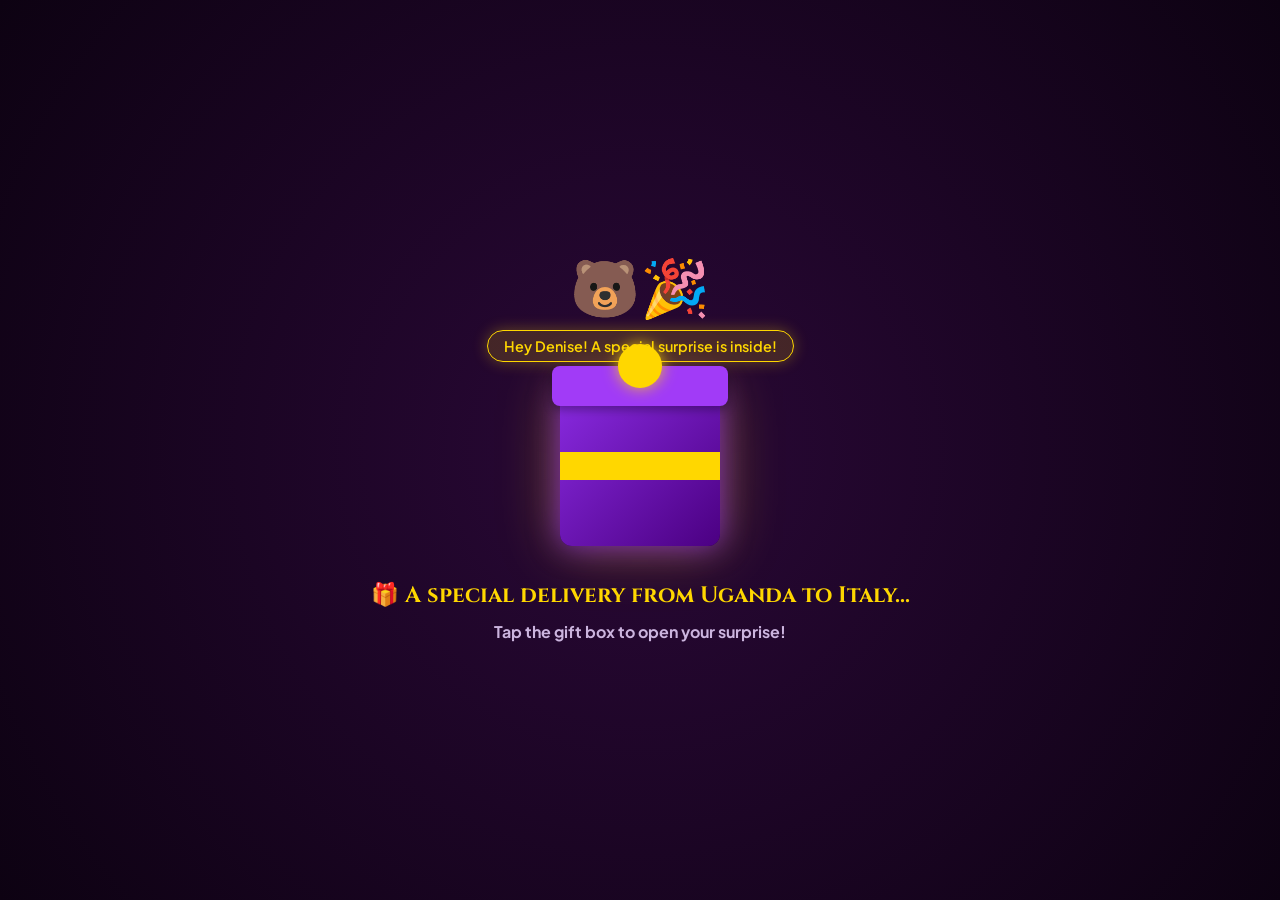
<file: index.html>
<!DOCTYPE html>
<html lang="en">
<head>
  <meta charset="UTF-8" />
  <meta name="viewport" content="width=device-width, initial-scale=1.0" />
  <title>Happy 29th Birthday Denise! 👑✨</title>
  <link rel="stylesheet" href="style.css" />
  <!-- Google Fonts -->
  <link rel="preconnect" href="https://fonts.googleapis.com">
  <link rel="preconnect" href="https://fonts.gstatic.com" crossorigin>
  <link href="https://fonts.googleapis.com/css2?family=Cinzel:wght@700&family=Plus+Jakarta+Sans:wght@400;600;800&family=Sacramento&display=swap" rel="stylesheet">
</head>
<body>

  <!-- Dual Audio Playlist for Seamless Seamless Transition -->
  <audio id="bg-music-1" preload="auto">
    <source src="./assets/birthday_song.mp3" type="audio/mpeg">
  </audio>
  <audio id="bg-music-2" preload="auto">
    <source src="./assets/birthday-song2.mp3" type="audio/mpeg">
  </audio>

  <!-- Canvas elements for FX -->
  <canvas id="sparkle-canvas"></canvas>
  <canvas id="confetti-canvas"></canvas>

  <!-- WOW Intro Gift Box Overlay with Dancing Mascot -->
  <div id="gift-modal" class="gift-modal-overlay">
    <div class="gift-wrapper">
      <!-- Animated Party Mascot -->
      <div class="mascot-container">
        <div class="mascot-dance">🐻🎉</div>
        <div class="mascot-speech">Hey Denise! A special surprise is inside!</div>
      </div>

      <div class="gift-box" id="gift-box">
        <div class="gift-lid" id="gift-lid">
          <div class="ribbon-bow"></div>
        </div>
        <div class="gift-body">
          <div class="ribbon-vertical"></div>
          <div class="ribbon-horizontal"></div>
        </div>
      </div>
      <h2 class="gift-prompt">🎁 A special delivery from Uganda to Italy...<br><span>Tap the gift box to open your surprise!</span></h2>
    </div>
  </div>

  <!-- Main Website Content (Hidden initially) -->
  <main id="main-content" class="content-hidden">
    
    <!-- Audio Floating Controller -->
    <div class="audio-control-bar">
      <button id="music-toggle-btn" class="glow-btn">🎵 Pause Music</button>
    </div>

    <!-- SECTION 1: HERO SPOTLIGHT & COUNTDOWN -->
    <section class="level-section reveal-on-scroll" id="section-1">
      <div class="badge">CELEBRATION STARTS</div>
      <h1 class="hero-title">Happy 29th Birthday, <br><span class="highlight-purple">Denise!</span> 👑✨</h1>
      <p class="hero-subtext">Crafted with infinite love by your brother <strong>Davies</strong></p>
      
      <div class="countdown-card glass-panel">
        <h3>Countdown to Denise's Big 30th Chapter ⏳</h3>
        <div class="countdown-grid">
          <div class="time-unit"><span id="days">00</span><label>Days</label></div>
          <div class="time-unit"><span id="hours">00</span><label>Hours</label></div>
          <div class="time-unit"><span id="minutes">00</span><label>Mins</label></div>
          <div class="time-unit"><span id="seconds">00</span><label>Secs</label></div>
        </div>
      </div>

      <!-- Scroll Down Indicator -->
      <div class="scroll-indicator">
        <p>Scroll down to explore your day ✨</p>
        <div class="scroll-arrow">👇</div>
      </div>
    </section>

    <!-- SECTION 2: CHARACTER & SPOTLIGHT GALLERY -->
    <section class="level-section reveal-on-scroll" id="section-2">
      <div class="badge">THE SHINING STAR</div>
      <h2 class="section-title">Bold, Loving & Unstoppable</h2>
      <div class="traits-grid">
        <div class="trait-card glass-panel">
          <div class="icon">💖</div>
          <h3>Extremely Loving</h3>
          <p>Your compassion and warmth extend across oceans. Home in Uganda feels a little quieter without your radiant laughter.</p>
        </div>
        <div class="trait-card glass-panel">
          <div class="icon">🔥</div>
          <h3>Ever Bold & Confident</h3>
          <p>You speak your mind with truth, grace, and courage. Never afraid to shine and stand tall in every room you enter.</p>
        </div>
        <div class="trait-card glass-panel">
          <div class="icon">🌍</div>
          <h3>Deeply Loved & Missed</h3>
          <p>A true friend to many. We miss your presence dearly and cannot wait for your next trip back home to Kampala!</p>
        </div>
      </div>

      <!-- Real Asset Image Gallery -->
      <div class="polaroid-row">
        <div class="polaroid-card">
          <img src="./assets/cool_girl.png" alt="Cool Denise" onerror="this.onerror=null; this.src='https://via.placeholder.com/400x400/3A0E4B/FFD700?text=Denise+Cool+Girl'" />
          <div class="caption">Coolest Vibe 💜</div>
        </div>
        <div class="polaroid-card">
          <img src="./assets/smile_white.png" alt="Denise Smiling" onerror="this.onerror=null; this.src='https://via.placeholder.com/400x400/3A0E4B/FFD700?text=Denise+Smiling'" />
          <div class="caption">Radiant Smile ✨</div>
        </div>
        <div class="polaroid-card">
          <img src="./assets/bad_cool_girl.png" alt="Bad Cool Girl Denise" onerror="this.onerror=null; this.src='https://via.placeholder.com/400x400/3A0E4B/FFD700?text=Bold+Style'" />
          <div class="caption">Pure Confidence 😎</div>
        </div>
      </div>
    </section>

    <!-- SECTION 3: VIDEO MEMORY HUB -->
    <section class="level-section reveal-on-scroll" id="section-3">
      <div class="badge">LIVE IN MOTION</div>
      <h2 class="section-title">Denise In Action 🎬</h2>
      <div class="video-container glass-panel">
        <video id="denise-video" controls muted poster="./assets/tropical.png">
          <source src="./assets/Denise playing.mp4" type="video/mp4">
          Your browser does not support the video tag.
        </video>
        <p class="video-caption">Capturing your joyous energy and playfulness!</p>
      </div>
    </section>

    <!-- SECTION 4: FLOWERS & CHOCOLATES SPECIAL GIFT -->
    <section class="level-section reveal-on-scroll" id="section-4">
      <div class="badge">SPECIAL DELIVERY</div>
      <h2 class="section-title">Flowers & Chocolates For You 💐🍫</h2>
      <div class="gifts-grid">
        <div class="gift-item-card glass-panel">
          <div class="gift-icon">🌹🌸🌺</div>
          <h3>Eternal Birthday Bouquet</h3>
          <p>Fresh purple orchids and crimson roses, sent with love from Kampala straight to your heart in Italy.</p>
        </div>
        <div class="gift-item-card glass-panel">
          <div class="gift-icon">🍫🍬✨</div>
          <h3>Artisan Chocolates</h3>
          <p>Sweet treats to celebrate sweet 29 years! May your year ahead be as delightful and rich as these fine chocolates.</p>
        </div>
      </div>
    </section>

    <!-- SECTION 5: FAMILY & SIBLING VAULT -->
    <section class="level-section reveal-on-scroll" id="section-5">
      <div class="badge">FAMILY MEMORIES</div>
      <h2 class="section-title">Uganda to Italy Connection 🇺🇬 ✈️ 🇮🇹</h2>
      
      <div class="album-grid">
        <div class="album-card glass-panel">
          <img src="./assets/xmas_fam.JPG" alt="Family Christmas" onerror="this.onerror=null; this.src='https://via.placeholder.com/600x400/3A0E4B/FFD700?text=Family+Christmas'" />
          <div class="album-info">
            <h3>Family Together</h3>
            <p>Unforgettable moments with everyone at home.</p>
          </div>
        </div>
        <div class="album-card glass-panel">
          <img src="./assets/xmas_siblings_mum.JPG" alt="Siblings & Mum" onerror="this.onerror=null; this.src='https://via.placeholder.com/600x400/3A0E4B/FFD700?text=Siblings+%26+Mum'" />
          <div class="album-info">
            <h3>Mum & The Squad</h3>
            <p>Surrounded by endless family love and support.</p>
          </div>
        </div>
        <div class="album-card glass-panel">
          <img src="./assets/xmas_siblings.JPG" alt="Siblings" onerror="this.onerror=null; this.src='https://via.placeholder.com/600x400/3A0E4B/FFD700?text=Siblings+Xmas'" />
          <div class="album-info">
            <h3>Sibling Bonding</h3>
            <p>Denise, Diana, Dominic, & Davies!</p>
          </div>
        </div>
        <div class="album-card glass-panel">
          <img src="./assets/xmas_denise_diana.JPG" alt="Denise and Diana" onerror="this.onerror=null; this.src='https://via.placeholder.com/600x400/3A0E4B/FFD700?text=Denise+%26+Diana'" />
          <div class="album-info">
            <h3>Sisters Dynamic</h3>
            <p>Unbreakable sisterly warmth and style.</p>
          </div>
        </div>
      </div>
    </section>

    <!-- SECTION 6: VIRTUAL CAKE & PERSONAL LETTER FROM DAVIES -->
    <section class="level-section reveal-on-scroll" id="section-6">
      <div class="badge">THE GRAND FINALE</div>
      
      <!-- Virtual Cake Container -->
      <div class="cake-box glass-panel">
        <h2 class="cake-title">Make A Wish & Blow Out The Candle! 🎂</h2>
        <div class="cake-wrapper" id="cake-wrapper">
          <div class="candle" id="candle">
            <div class="flame" id="flame"></div>
          </div>
          <div class="cake-tier tier-top"></div>
          <div class="cake-tier tier-bottom"></div>
        </div>
        <p id="cake-status-text">Click the candle flame to blow it out!</p>
      </div>

      <!-- Letter from Davies -->
      <div class="letter-box glass-panel">
        <div class="stamp">UG ✈️ IT</div>
        <h3>From Your Brother Davies ✍️</h3>
        <p>Denise,</p>
        <p>Happy 29th Birthday! You gave me such a meaningful, generous, and unforgettable gift on my birthday—the HP laptop that has truly changed my daily life. It has been my main tool for my campus studies, my work, and every single project I take on.</p>
        <p>I didn't have money to buy a physical gift or send cash to Italy, but I wanted to show you what wonderful work is being done with the gift you gave me. Every single line of code, every pixel, and every animation on this webpage was built right here on that laptop, specifically for you.</p>
        <p>You are a pillar of strength, care, and bold confidence in our family. Keep conquering Italy, keep shining your light, and know that we love and miss you deeply back home in Uganda.</p>
        <p class="letter-signature">With all my love,<br><strong>Davies Marvin Sengonzi</strong></p>
      </div>
    </section>

    <footer>
      <p>Designed & Built with HTML/CSS/JS by <strong>Davies</strong> for Denise's 29th Birthday • 2026</p>
    </footer>

  </main>

  <script src="script.js"></script>
</body>
</html>
</file>
<file: style.css>
:root {
  --bg-dark: #120318;
  --purple-main: #3a0e4b;
  --purple-accent: #8a2be2;
  --purple-glow: #b15eff;
  --gold-accent: #ffd700;
  --text-light: #f5f0fb;
  --text-muted: #cbb4de;
}

* {
  box-sizing: border-box;
  margin: 0;
  padding: 0;
}

html {
  scroll-behavior: smooth;
}

body {
  font-family: 'Plus Jakarta Sans', sans-serif;
  background-color: var(--bg-dark);
  color: var(--text-light);
  min-height: 100vh;
  overflow-x: hidden;
  position: relative;
}

/* Canvases */
#sparkle-canvas, #confetti-canvas {
  position: fixed;
  top: 0;
  left: 0;
  width: 100vw;
  height: 100vh;
  pointer-events: none;
  z-index: 99;
}

/* Glassmorphism utility */
.glass-panel {
  background: rgba(58, 14, 75, 0.45);
  backdrop-filter: blur(14px);
  -webkit-backdrop-filter: blur(14px);
  border: 1px solid rgba(255, 215, 0, 0.25);
  border-radius: 20px;
  box-shadow: 0 8px 32px 0 rgba(0, 0, 0, 0.5);
  padding: 2rem;
  margin-top: 1.5rem;
  transition: transform 0.3s ease, box-shadow 0.3s ease;
}

.glass-panel:hover {
  transform: translateY(-4px);
  box-shadow: 0 12px 40px rgba(138, 43, 226, 0.4);
}

/* WOW GIFT BOX OVERLAY */
.gift-modal-overlay {
  position: fixed;
  top: 0;
  left: 0;
  width: 100vw;
  height: 100vh;
  background: radial-gradient(circle, #2a0837 0%, #0d0212 100%);
  z-index: 1000;
  display: flex;
  justify-content: center;
  align-items: center;
  transition: opacity 0.8s ease, visibility 0.8s ease;
}

.gift-modal-overlay.hidden {
  opacity: 0;
  visibility: hidden;
  pointer-events: none;
}

.gift-wrapper {
  text-align: center;
  cursor: pointer;
}

/* Dancing Mascot */
.mascot-container {
  margin-bottom: 1.5rem;
  display: flex;
  flex-direction: column;
  align-items: center;
}

.mascot-dance {
  font-size: 3.5rem;
  animation: mascotBounce 1.2s infinite ease-in-out alternate;
}

@keyframes mascotBounce {
  0% { transform: translateY(0) rotate(-5deg); }
  100% { transform: translateY(-15px) rotate(5deg); }
}

.mascot-speech {
  background: rgba(255, 215, 0, 0.15);
  border: 1px solid var(--gold-accent);
  color: var(--gold-accent);
  padding: 6px 16px;
  border-radius: 20px;
  font-size: 0.9rem;
  font-weight: 600;
  margin-top: 0.5rem;
  box-shadow: 0 0 15px rgba(255, 215, 0, 0.3);
}

.gift-box {
  width: 160px;
  height: 160px;
  background: linear-gradient(135deg, #8a2be2, #4b0082);
  margin: 0 auto 2rem;
  position: relative;
  border-radius: 12px;
  box-shadow: 0 0 30px rgba(138, 43, 226, 0.8), 0 0 60px rgba(255, 215, 0, 0.4);
  animation: pulseBox 2s infinite alternate ease-in-out;
}

@keyframes pulseBox {
  0% { transform: scale(1); box-shadow: 0 0 25px rgba(138, 43, 226, 0.6); }
  100% { transform: scale(1.06); box-shadow: 0 0 45px rgba(255, 215, 0, 0.8); }
}

.gift-lid {
  width: 176px;
  height: 40px;
  background: #a13bf7;
  position: absolute;
  top: -20px;
  left: -8px;
  border-radius: 8px;
  box-shadow: 0 4px 10px rgba(0,0,0,0.3);
  transition: transform 0.6s cubic-bezier(0.175, 0.885, 0.32, 1.275);
}

.ribbon-vertical {
  width: 28px;
  height: 100%;
  background: var(--gold-accent);
  margin: 0 auto;
}

.ribbon-horizontal {
  height: 28px;
  width: 100%;
  background: var(--gold-accent);
  position: absolute;
  top: 66px;
}

.ribbon-bow {
  width: 44px;
  height: 44px;
  background: var(--gold-accent);
  border-radius: 50%;
  position: absolute;
  top: -22px;
  left: 66px;
  box-shadow: 0 0 15px rgba(255, 215, 0, 0.8);
}

.gift-box.opened .gift-lid {
  transform: translateY(-120px) rotate(-15deg);
}

.gift-prompt {
  font-family: 'Cinzel', serif;
  color: var(--gold-accent);
  font-size: 1.4rem;
  line-height: 1.6;
}

.gift-prompt span {
  font-family: 'Plus Jakarta Sans', sans-serif;
  font-size: 1rem;
  color: var(--text-muted);
}

/* MAIN CONTENT */
.content-hidden {
  display: none;
}

.audio-control-bar {
  position: fixed;
  top: 20px;
  right: 20px;
  z-index: 200;
}

.glow-btn {
  background: linear-gradient(45deg, var(--purple-accent), var(--purple-main));
  color: #fff;
  border: 1px solid var(--gold-accent);
  padding: 10px 20px;
  border-radius: 30px;
  font-weight: 600;
  cursor: pointer;
  box-shadow: 0 0 15px rgba(138, 43, 226, 0.5);
  transition: transform 0.2s;
}

.glow-btn:hover {
  transform: scale(1.05);
}

/* LEVEL SECTIONS & SCROLL REVEAL ANIMATIONS */
.level-section {
  max-width: 1000px;
  margin: 0 auto 4rem;
  padding: 2rem 1.5rem;
  text-align: center;
}

.reveal-on-scroll {
  opacity: 0;
  transform: translateY(40px);
  transition: opacity 0.8s ease-out, transform 0.8s ease-out;
}

.reveal-on-scroll.visible {
  opacity: 1;
  transform: translateY(0);
}

.badge {
  display: inline-block;
  background: rgba(255, 215, 0, 0.15);
  color: var(--gold-accent);
  border: 1px solid var(--gold-accent);
  padding: 6px 16px;
  border-radius: 20px;
  font-size: 0.85rem;
  font-weight: 800;
  letter-spacing: 2px;
  margin-bottom: 1rem;
}

.hero-title {
  font-family: 'Cinzel', serif;
  font-size: 3.2rem;
  line-height: 1.2;
  margin-bottom: 0.5rem;
}

.highlight-purple {
  color: var(--gold-accent);
  text-shadow: 0 0 20px var(--purple-glow);
}

.hero-subtext {
  font-size: 1.2rem;
  color: var(--text-muted);
  margin-bottom: 2rem;
}

/* Scroll Down Indicator */
.scroll-indicator {
  margin-top: 3rem;
  color: var(--gold-accent);
  font-weight: 600;
  font-size: 0.95rem;
}

.scroll-arrow {
  font-size: 1.8rem;
  margin-top: 0.5rem;
  animation: bounceArrow 1.5s infinite ease-in-out;
}

@keyframes bounceArrow {
  0%, 100% { transform: translateY(0); }
  50% { transform: translateY(10px); }
}

/* Countdown */
.countdown-grid {
  display: flex;
  justify-content: center;
  gap: 1.5rem;
  margin-top: 1.5rem;
}

.time-unit {
  background: rgba(18, 3, 24, 0.6);
  padding: 1rem 1.5rem;
  border-radius: 12px;
  border: 1px solid rgba(138, 43, 226, 0.4);
  min-width: 85px;
}

.time-unit span {
  display: block;
  font-size: 2.2rem;
  font-weight: 800;
  color: var(--gold-accent);
}

.time-unit label {
  font-size: 0.8rem;
  color: var(--text-muted);
  text-transform: uppercase;
}

/* Traits & Polaroids */
.section-title {
  font-family: 'Cinzel', serif;
  font-size: 2.2rem;
  color: var(--text-light);
  margin-bottom: 1.5rem;
}

.traits-grid {
  display: grid;
  grid-template-columns: repeat(auto-fit, minmax(250px, 1fr));
  gap: 1.5rem;
}

.trait-card .icon {
  font-size: 2.5rem;
  margin-bottom: 0.8rem;
}

.trait-card h3 {
  color: var(--gold-accent);
  margin-bottom: 0.5rem;
}

.polaroid-row {
  display: flex;
  justify-content: center;
  flex-wrap: wrap;
  gap: 2rem;
  margin-top: 3rem;
}

.polaroid-card {
  background: #fff;
  color: #222;
  padding: 12px 12px 24px 12px;
  border-radius: 4px;
  box-shadow: 0 10px 25px rgba(0,0,0,0.5);
  transform: rotate(-3deg);
  transition: transform 0.3s;
  width: 250px;
}

.polaroid-card:nth-child(even) {
  transform: rotate(3deg);
}

.polaroid-card:hover {
  transform: scale(1.08) rotate(0deg);
  z-index: 10;
}

.polaroid-card img {
  width: 100%;
  height: 250px;
  object-fit: cover;
  border-radius: 2px;
}

.polaroid-card .caption {
  font-family: 'Sacramento', cursive;
  font-size: 1.8rem;
  margin-top: 10px;
  font-weight: bold;
}

/* Video Section */
.video-container video {
  width: 100%;
  max-width: 700px;
  border-radius: 12px;
  border: 2px solid var(--purple-accent);
}

.video-caption {
  margin-top: 1rem;
  color: var(--text-muted);
}

/* Flowers & Chocolates Gifts Grid */
.gifts-grid {
  display: grid;
  grid-template-columns: repeat(auto-fit, minmax(280px, 1fr));
  gap: 1.5rem;
  margin-top: 1.5rem;
}

.gift-item-card .gift-icon {
  font-size: 3rem;
  margin-bottom: 0.8rem;
}

.gift-item-card h3 {
  color: var(--gold-accent);
  margin-bottom: 0.5rem;
}

/* Family Album */
.album-grid {
  display: grid;
  grid-template-columns: repeat(auto-fit, minmax(280px, 1fr));
  gap: 1.5rem;
}

.album-card img {
  width: 100%;
  height: 220px;
  object-fit: cover;
  border-radius: 10px;
  margin-bottom: 1rem;
}

/* Virtual Cake */
.cake-wrapper {
  position: relative;
  width: 200px;
  height: 140px;
  margin: 2rem auto;
}

.cake-tier {
  background: linear-gradient(to right, #8a2be2, #d870dd);
  border-radius: 10px 10px 0 0;
  margin: 0 auto;
  border: 2px solid var(--gold-accent);
}

.tier-bottom {
  width: 180px;
  height: 60px;
}

.tier-top {
  width: 120px;
  height: 50px;
}

.candle {
  width: 12px;
  height: 35px;
  background: var(--gold-accent);
  margin: 0 auto;
  position: relative;
  border-radius: 3px;
  cursor: pointer;
}

.flame {
  width: 16px;
  height: 24px;
  background: orange;
  border-radius: 50% 50% 20% 20%;
  position: absolute;
  top: -24px;
  left: -2px;
  box-shadow: 0 0 15px orange, 0 0 25px yellow;
  animation: flicker 0.2s infinite alternate;
}

@keyframes flicker {
  0% { transform: scale(1); }
  100% { transform: scale(1.15); }
}

.flame.out {
  display: none;
}

/* Davies Letter */
.letter-box {
  text-align: left;
  max-width: 700px;
  margin: 3rem auto 0;
  position: relative;
  line-height: 1.8;
}

.stamp {
  position: absolute;
  top: 20px;
  right: 20px;
  border: 2px dashed var(--gold-accent);
  padding: 5px 10px;
  color: var(--gold-accent);
  font-weight: 800;
  transform: rotate(8deg);
}

.letter-signature {
  margin-top: 1.5rem;
  color: var(--gold-accent);
}

footer {
  text-align: center;
  padding: 2rem;
  color: var(--text-muted);
  font-size: 0.85rem;
  border-top: 1px solid rgba(255, 215, 0, 0.1);
}

@media (max-width: 600px) {
  .hero-title { font-size: 2.2rem; }
  .countdown-grid { gap: 0.5rem; }
  .time-unit { min-width: 65px; padding: 0.8rem 0.5rem; }
}
</file>
